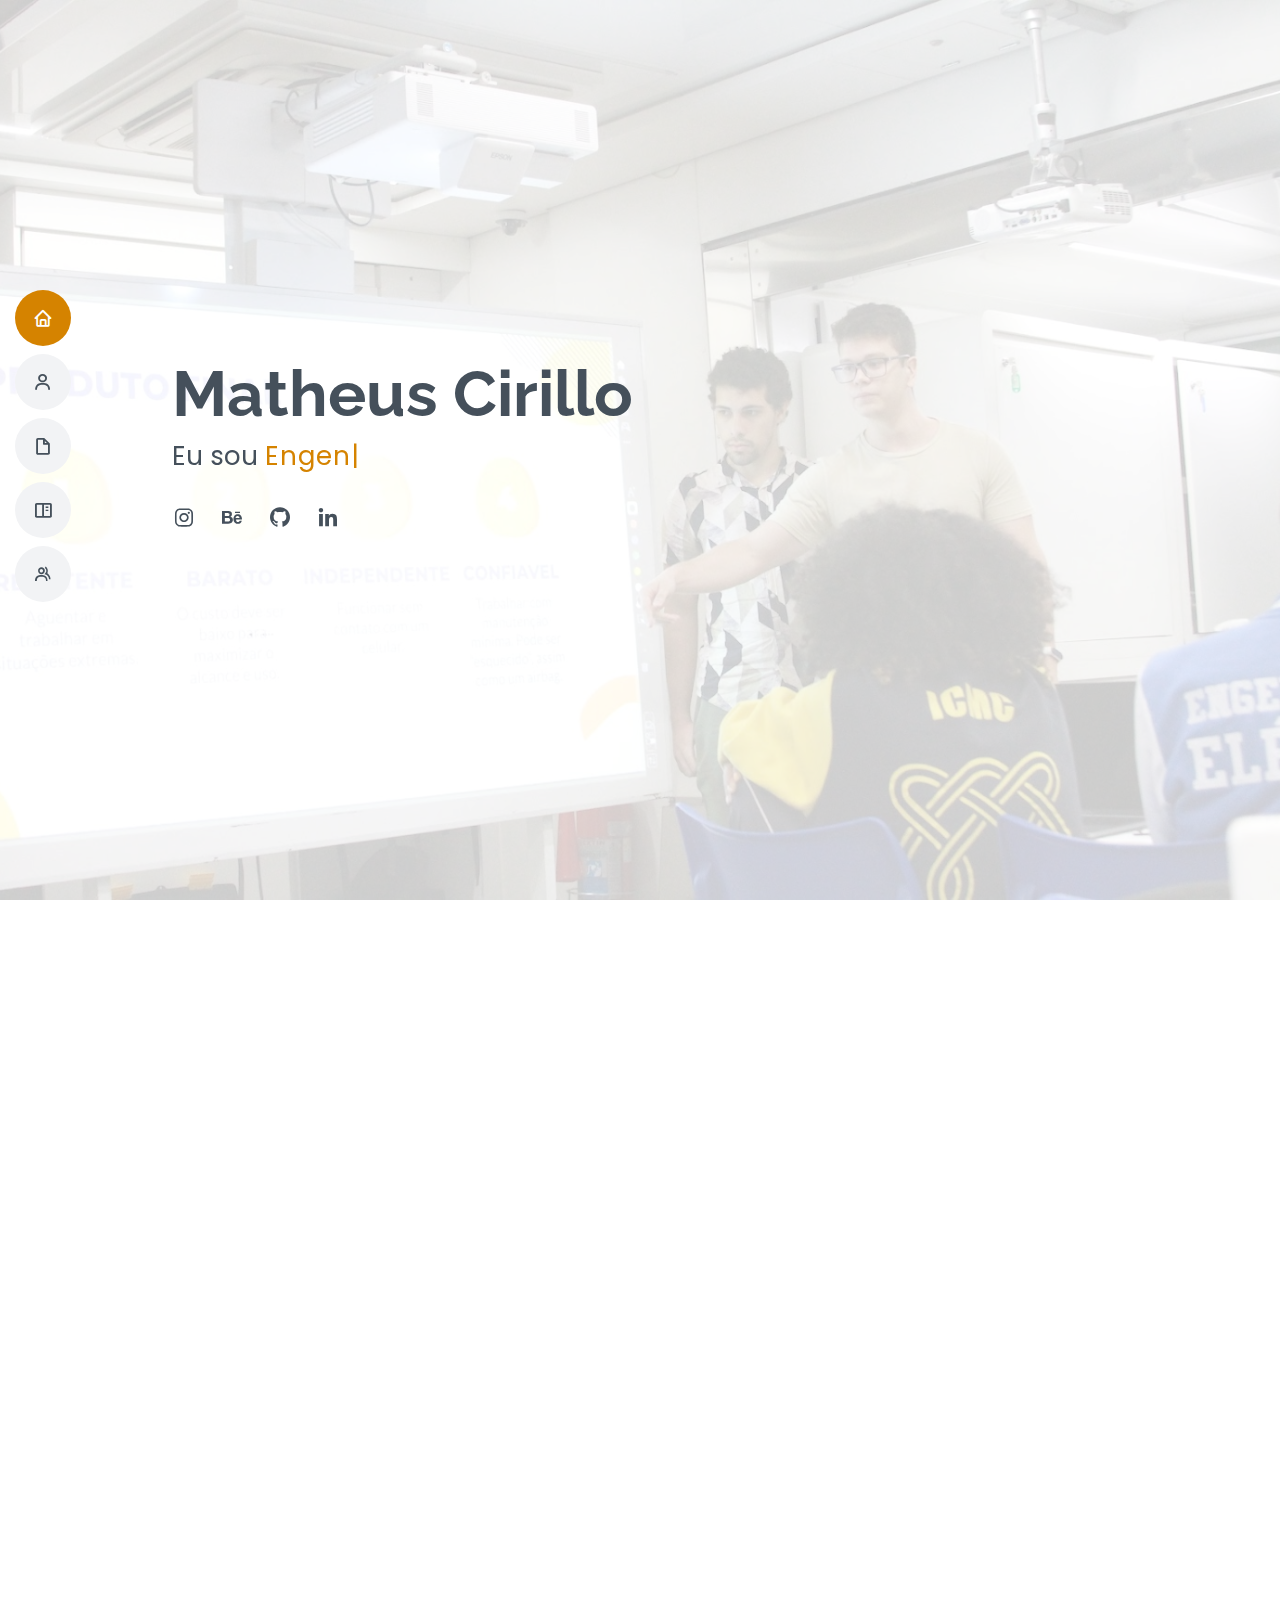
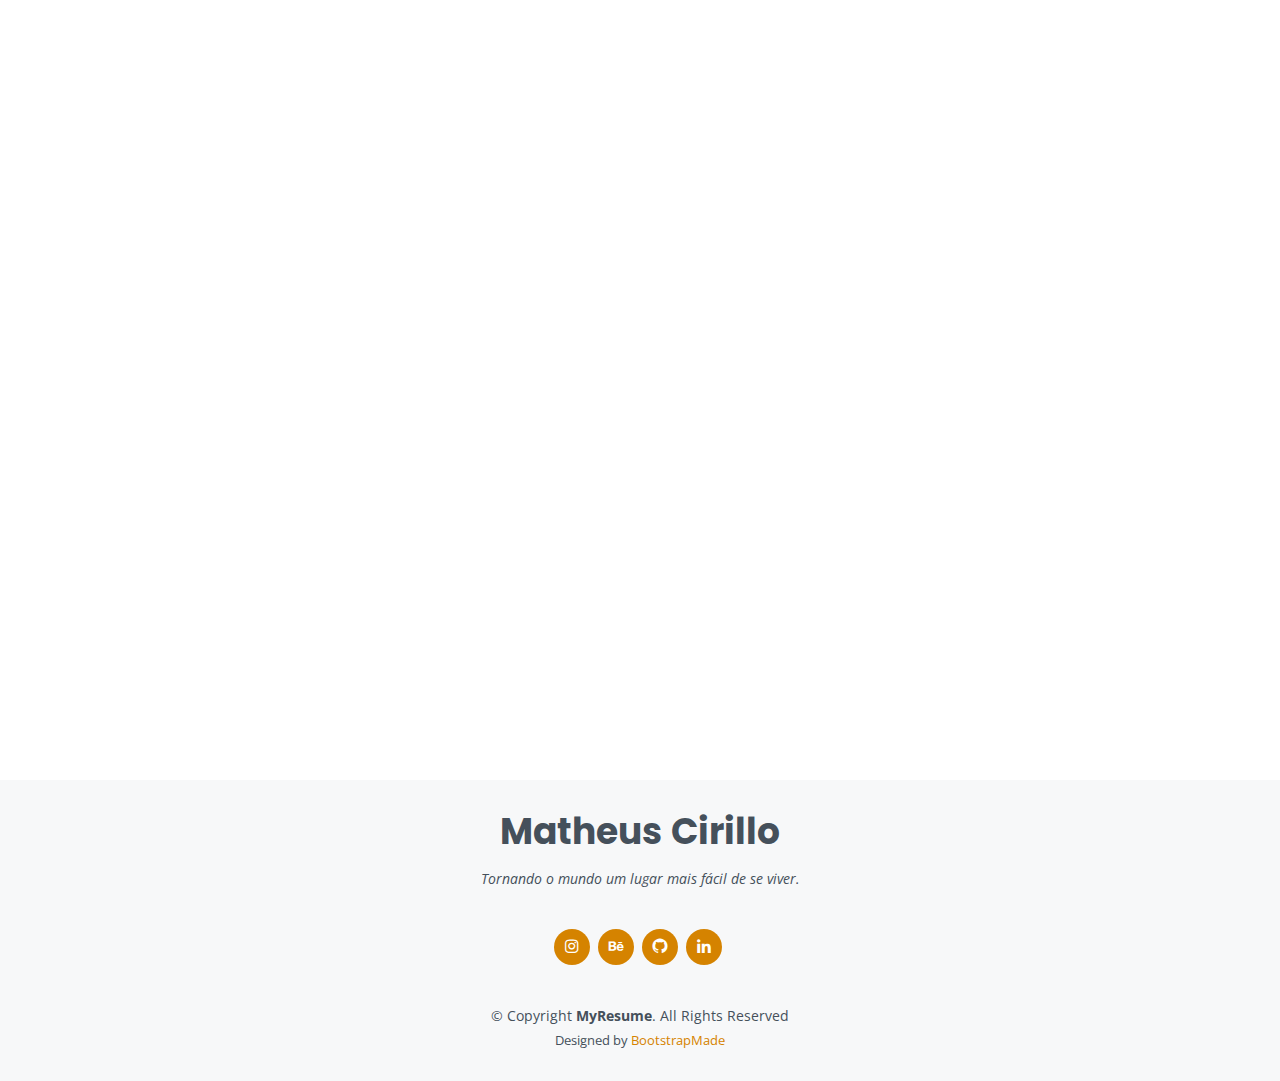
<file: index.html>
<!DOCTYPE html>
<html lang="en">

<head>
  <meta charset="utf-8">
  <meta content="width=device-width, initial-scale=1.0" name="viewport">

  <title>Matheus Cirillo Portfolio</title>
  <meta content="" name="description">
  <meta content="" name="keywords">

  <!-- Favicons -->
  <link href="assets/img/favicon.png" rel="icon">
  <link href="assets/img/apple-touch-icon.png" rel="apple-touch-icon">

  <!-- Google Fonts -->
  <link href="https://fonts.googleapis.com/css?family=Open+Sans:300,300i,400,400i,600,600i,700,700i|Raleway:300,300i,400,400i,500,500i,600,600i,700,700i|Poppins:300,300i,400,400i,500,500i,600,600i,700,700i" rel="stylesheet">

  <!-- Vendor CSS Files -->
  <link href="assets/vendor/aos/aos.css" rel="stylesheet">
  <link href="assets/vendor/bootstrap/css/bootstrap.min.css" rel="stylesheet">
  <link href="assets/vendor/bootstrap-icons/bootstrap-icons.css" rel="stylesheet">
  <link href="assets/vendor/boxicons/css/boxicons.min.css" rel="stylesheet">
  <link href="assets/vendor/glightbox/css/glightbox.min.css" rel="stylesheet">
  <link href="assets/vendor/swiper/swiper-bundle.min.css" rel="stylesheet">

  <!-- Template Main CSS File -->
  <link href="assets/css/style.css" rel="stylesheet">

  <!-- =======================================================
  * Template Name: MyResume
  * Template URL: https://bootstrapmade.com/free-html-bootstrap-template-my-resume/
  * Updated: Mar 17 2024 with Bootstrap v5.3.3
  * Author: BootstrapMade.com
  * License: https://bootstrapmade.com/license/
  ======================================================== -->
</head>

<body>

  <!-- ======= Mobile nav toggle button ======= -->
  <!-- <button type="button" class="mobile-nav-toggle d-xl-none"><i class="bi bi-list mobile-nav-toggle"></i></button> -->
  <i class="bi bi-list mobile-nav-toggle d-lg-none"></i>
  <!-- ======= Header ======= -->
  <header id="header" class="d-flex flex-column justify-content-center">

    <nav id="navbar" class="navbar nav-menu">
      <ul>
        <li><a href="#hero" class="nav-link scrollto active"><i class="bx bx-home"></i> <span>Home</span></a></li>
        <li><a href="#about" class="nav-link scrollto"><i class="bx bx-user"></i> <span>Sobre</span></a></li>
        <li><a href="#resume" class="nav-link scrollto"><i class="bx bx-file-blank"></i> <span>Curriculo</span></a></li>
        <li><a href="#portfolio" class="nav-link scrollto"><i class="bx bx-book-content"></i> <span>Portifolio</span></a></li>
        <li><a href="#testimonials" class="nav-link scrollto"><i class="bx bx-group"></i> <span>Depoimentos</span></a></li>
      </ul>
    </nav><!-- .nav-menu -->

  </header><!-- End Header -->

  <!-- ======= Hero Section ======= -->
  <section id="hero" class="d-flex flex-column justify-content-center">
    <div class="container" data-aos="zoom-in" data-aos-delay="100">
      <h1>Matheus Cirillo</h1>
      <p>Eu sou <span class="typed" data-typed-items="Engenheiro, Desenvolvedor, Designer, "></span></p>
      <div class="social-links">
        <a href="https://www.instagram.com/cirillo_matheus/" class="instagram" target="_blank"><i class="bx bxl-instagram"></i></a>
        <a href="https://www.behance.net/matheuscirillo" class="behance" target="_blank"><i class="bx bxl-behance"></i></a>
        <a href="https://github.com/cirillom" class="github" target="_blank"><i class="bx bxl-github"></i></a>
        <a href="https://www.linkedin.com/in/cirillomatheus/" class="linkedin" target="_blank"><i class="bx bxl-linkedin"></i></a>
      </div>      
    </div>
  </section><!-- End Hero -->

  <main id="main">

    <!-- ======= About Section ======= -->
    <section id="about" class="about">
      <div class="container" data-aos="fade-up">

        <div class="section-title">
          <h2>Sobre</h2>
          <p>Sou Matheus Cirillo, um estudante de Engenharia da Computação na Universidade de São Paulo (USP) em São Carlos e técnico em Desenvolvimento de Jogos pelo Instituto Federal do Triângulo Mineiro (IFTM) em Uberaba. Além da minha paixão pela engenharia, sou um entusiasta de atividades ao ar livre e esportes, incluindo futebol, automobilismo, ciclismo e trilhas. Essas atividades me proporcionam equilíbrio e me permitem explorar novas perspectivas e desafios. No meu tempo livre, gosto de me dedicar à academia e aos vídeo games, atividades que me permitem relaxar e manter o foco.</p>
        </div>

        <div class="row">
          <div class="col-lg-4">
            <img src="assets/img/profile-img.jpg" class="img-fluid" alt="">
          </div>
          <div class="col-lg-8 pt-4 pt-lg-0 content">
            <h3>Engenheiro de Sistemas Embarcados</h3>
            <p class="fst-italic">
              Atuo como engenheiro de sistemas embarcados na Animalltag, onde aplico minhas habilidades em desenvolvimento de software e hardware para criar soluções integradas e eficientes para o setor da agropecuária.
            </p>
            <div class="row">
              <div class="col-lg-6">
                <ul>
                  <li><i class="bi bi-chevron-right"></i> <strong>Birthday:</strong> <span>14 de fevereiro de 2003</span></li>
                  <li><i class="bi bi-chevron-right"></i> <strong>City:</strong> <span>São Paulo - Brazil</span></li>
                </ul>
              </div>
              <div class="col-lg-6">
                <ul>
                  <li><i class="bi bi-chevron-right"></i> <strong>Age:</strong> <span>21</span></li>
                  <li><i class="bi bi-chevron-right"></i> <strong>Degree:</strong> <span>Bacharel</span></li>
                  <li><i class="bi bi-chevron-right"></i> <strong>Email:</strong> <span>matheuscirillo@usp.br</span></li>
                </ul>
              </div>
            </div>
          </div>
        </div>

      </div>
    </section><!-- End About Section -->

    <!-- ======= Facts Section ======= -->
    <section id="facts" class="facts">
      <div class="container" data-aos="fade-up">

        <div class="section-title">
          <h2>Fatos</h2>
          <p>Matheus, mas em números relevantes</p>
        </div>

        <div class="row">

          <div class="col-lg-3 col-md-6">
            <div class="count-box">
              <i class="bi bi-journal-text"></i>
              <span data-purecounter-start="0" data-purecounter-end="3" data-purecounter-duration="1" class="purecounter"></span>
              <p>Certificações</p>
            </div>
          </div>

          <div class="col-lg-3 col-md-6 mt-5 mt-md-0">
            <div class="count-box">
              <i class="bi bi-journal-text"></i>
              <span data-purecounter-start="0" data-purecounter-end="4" data-purecounter-duration="1" class="purecounter"></span>
              <p>Artigos publicados</p>
            </div>
          </div>

          <div class="col-lg-3 col-md-6 mt-5 mt-lg-0">
            <div class="count-box">
              <i class="bi bi-calendar-range"></i>
              <span data-purecounter-start="0" data-purecounter-end="15" data-purecounter-duration="1" class="purecounter"></span>
              <p>Tempo de mercado em meses</p>
            </div>
          </div>

          <div class="col-lg-3 col-md-6 mt-5 mt-lg-0">
            <div class="count-box">
              <i class="bi bi-award"></i>
              <span data-purecounter-start="0" data-purecounter-end="4" data-purecounter-duration="1" class="purecounter"></span>
              <p>Premiações</p>
            </div>
          </div>

        </div>

      </div>
    </section><!-- End Facts Section -->

    <!-- ======= Skills Section ======= -->
    <section id="skills" class="skills section-bg">
      <div class="container" data-aos="fade-up">
    
        <div class="section-title">
          <h2>Habilidades</h2>
          <p>Proficiente em uma ampla gama de tecnologias e ferramentas de desenvolvimento de software, com ênfase em programação, desenvolvimento de sistemas embarcados e controle de versão.</p>
        </div>
    
        <div class="row skills-content">
    
          <div class="col-lg-6">
    
            <div class="progress">
              <span class="skill">C <i class="val">95%</i></span>
              <div class="progress-bar-wrap">
                <div class="progress-bar" role="progressbar" aria-valuenow="95" aria-valuemin="0" aria-valuemax="100"></div>
              </div>
            </div>
    
            <div class="progress">
              <span class="skill">C++ <i class="val">90%</i></span>
              <div class="progress-bar-wrap">
                <div class="progress-bar" role="progressbar" aria-valuenow="90" aria-valuemin="0" aria-valuemax="100"></div>
              </div>
            </div>
    
            <div class="progress">
              <span class="skill">Python <i class="val">85%</i></span>
              <div class="progress-bar-wrap">
                <div class="progress-bar" role="progressbar" aria-valuenow="85" aria-valuemin="0" aria-valuemax="100"></div>
              </div>
            </div>
    
            <div class="progress">
              <span class="skill">Java <i class="val">80%</i></span>
              <div class="progress-bar-wrap">
                <div class="progress-bar" role="progressbar" aria-valuenow="80" aria-valuemin="0" aria-valuemax="100"></div>
              </div>
            </div>
    
            <div class="progress">
              <span class="skill">Shell Script <i class="val">75%</i></span>
              <div class="progress-bar-wrap">
                <div class="progress-bar" role="progressbar" aria-valuenow="75" aria-valuemin="0" aria-valuemax="100"></div>
              </div>
            </div>
    
          </div>
    
          <div class="col-lg-6">
    
            <div class="progress">
              <span class="skill">Git <i class="val">95%</i></span>
              <div class="progress-bar-wrap">
                <div class="progress-bar" role="progressbar" aria-valuenow="90" aria-valuemin="0" aria-valuemax="100"></div>
              </div>
            </div>
    
            <div class="progress">
              <span class="skill">GitHub/GitLab <i class="val">90%</i></span>
              <div class="progress-bar-wrap">
                <div class="progress-bar" role="progressbar" aria-valuenow="85" aria-valuemin="0" aria-valuemax="100"></div>
              </div>
            </div>
    
            <div class="progress">
              <span class="skill">Arduino <i class="val">60%</i></span>
              <div class="progress-bar-wrap">
                <div class="progress-bar" role="progressbar" aria-valuenow="80" aria-valuemin="0" aria-valuemax="100"></div>
              </div>
            </div>
    
            <div class="progress">
              <span class="skill">Unity <i class="val">85%</i></span>
              <div class="progress-bar-wrap">
                <div class="progress-bar" role="progressbar" aria-valuenow="75" aria-valuemin="0" aria-valuemax="100"></div>
              </div>
            </div>
    
            <div class="progress">
              <span class="skill">Altium Designer <i class="val">70%</i></span>
              <div class="progress-bar-wrap">
                <div class="progress-bar" role="progressbar" aria-valuenow="70" aria-valuemin="0" aria-valuemax="100"></div>
              </div>
            </div>
    
          </div>
    
        </div>
    
      </div>
    </section>
    <!-- End Skills Section -->

    <!-- ======= Resume Section ======= -->
    <section id="resume" class="resume">
      <div class="container" data-aos="fade-up">

        <div class="section-title">
          <h2>Curriculo</h2>
        </div>

        <div class="row">
          <div class="col-lg-6">
            <h3 class="resume-title">Educação</h3>
            <div class="resume-item">
              <h4>Engenharia de Computação</h4>
              <h5>abr de 2021 - dez de 2025</h5>
              <p><em>Universidade de São Paulo, São Paulo, Brasil</em></p>
              <p>Estudante de Engenharia de Computação com foco no desenvolvimento de habilidades técnicas em programação, sistemas embarcados e desenvolvimento de software.</p>
            </div>
            <div class="resume-item">
              <h4>Tecnólogo em Computação Gráfica</h4>
              <h5>2018 - 2020</h5>
              <p><em>IFTM - Instituto Federal do Triângulo Mineiro, Minas Gerais, Brasil</em></p>
              <p>Formação técnica em Computação Gráfica com ênfase em modelagem 3D, animação e desenvolvimento de jogos digitais.</p>
            </div>            
          </div>
          <div class="col-lg-6">
            <h3 class="resume-title">Experiência Profissional</h3>
            <div class="resume-item">
              <h4>Estagiário de sistemas integrados</h4>
              <h5>abr de 2023 - o momento</h5>
              <p><em>Animalltag, São Carlos, São Paulo, Brasil</em></p>
              <ul>
                <li>Desenvolvimento de software embarcado utilizando a linguagem de programação C.</li>
              </ul>
            </div>
            <div class="resume-item">
              <h4>Diretor de Recursos Humanos</h4>
              <h5>dez de 2021 - jan de 2023</h5>
              <p><em>SAEComp (USP/ICMC), São Carlos, São Paulo, Brasil</em></p>
              <ul>
                <li>Gestão de recursos humanos da Secretária Acadêmica do Curso de Engenharia de Computação da Universidade de São Paulo.</li>
              </ul>
            </div>
            <div class="resume-item">
              <h4>Desenvolvedor de jogos</h4>
              <h5>nov de 2021 - mar de 2023</h5>
              <p><em>Universidade de São Paulo, São Carlos, São Paulo, Brasil</em></p>
              <ul>
                <li>Desenvolvimento de jogos para apoiar o ensino de conceitos relacionados à obesidade, diabetes mellitus, macronutrientes e regulação metabólica.</li>
              </ul>
            </div>
            <div class="resume-item">
              <h4>Membro da Aquisição de Dados</h4>
              <h5>jun de 2021 - mar de 2022</h5>
              <p><em>EESC-USP Formula SAE, São Carlos, São Paulo, Brasil</em></p>
              <ul>
                <li>Participação na equipe de Aquisição de Dados da EESC-USP Formula SAE.</li>
              </ul>
            </div>
            <div class="resume-item">
              <h4>Pesquisador técnico</h4>
              <h5>ago de 2018 - set de 2020</h5>
              <p><em>Instituto Federal do Triângulo Mineiro, Uberaba, Minas Gerais, Brasil</em></p>
              <ul>
                <li>Pesquisa sobre a viabilidade do uso do Unity DOTS para aprendizado de desenvolvimento de jogos no Ensino Médio.</li>
                <li>Análise de ganho de performance comparando paradigmas de programação Orientado a Objetos e Orientado a Dados.</li>
              </ul>
            </div>
          </div>
        </div>

      </div>
    </section><!-- End Resume Section -->

    <!-- ======= Portfolio Section ======= -->
    <section id="portfolio" class="portfolio section-bg">
      <div class="container" data-aos="fade-up">

        <div class="section-title">
          <h2>Portfolio</h2>
        </div>

        <div class="row">
          <div class="col-lg-12 d-flex justify-content-center" data-aos="fade-up" data-aos-delay="100">
            <ul id="portfolio-flters">
              <li data-filter="*" class="filter-active">All</li>
              <li data-filter=".filter-game">Games</li>
              <li data-filter=".filter-mobile">Mobile</li>
            </ul>
          </div>
        </div>

        <div class="row portfolio-container" data-aos="fade-up" data-aos-delay="200">

          <div class="col-lg-4 col-md-6 portfolio-item filter-game">
            <div class="portfolio-wrap">
              <img src="assets/img/portfolio/colegio_hawking/Menu.png" class="img-fluid" alt="">
              <div class="portfolio-info">
                <h4>Colégio Hawking</h4>
                <p>Awarded Top Down Game</p>
                <div class="portfolio-links">
                  <a href="assets/img/portfolio/colegio_hawking/Menu.png" data-gallery="portfolioGallery" class="portfolio-lightbox" title="Menu principal"><i class="bx bx-plus"></i></a>
                  <a href="portfolio-details.html" class="portfolio-details-lightbox" data-glightbox="type: external" title="Portfolio Details"><i class="bx bx-link"></i></a>
                </div>
              </div>
            </div>
          </div>

          <div class="col-lg-4 col-md-6 portfolio-item filter-game">
            <div class="portfolio-wrap">
              <img src="assets/img/portfolio/para_sempre_senna/Menu Inicial.png" class="img-fluid" alt="">
              <div class="portfolio-info">
                <h4>Para sempre Senna</h4>
                <p>Racing Simulator</p>
                <div class="portfolio-links">
                  <a href="assets/img/portfolio/para_sempre_senna/Menu Inicial.png" data-gallery="portfolioGallery" class="portfolio-lightbox" title="Menu principal"><i class="bx bx-plus"></i></a>
                </div>
              </div>
            </div>
          </div>

          <div class="col-lg-4 col-md-6 portfolio-item filter-mobile">
            <div class="portfolio-wrap">
              <img src="assets/img/portfolio/gabarito_digital/Screenshot 2024-04-14 151151.png" class="img-fluid" alt="">
              <div class="portfolio-info">
                <h4>Gabarito digital</h4>
                <p>Correção automática de provas</p>
                <div class="portfolio-links">
                  <a href="assets/img/portfolio/gabarito_digital/Screenshot 2024-04-14 151151.png" data-gallery="portfolioGallery" class="portfolio-lightbox" title="Resultado Final"><i class="bx bx-plus"></i></a>
                </div>
              </div>
            </div>
          </div>

        </div>

      </div>
    </section><!-- End Portfolio Section -->

    <!-- ======= Testimonials Section ======= -->
    <section id="testimonials" class="testimonials section-bg">
      <div class="container" data-aos="fade-up">

        <div class="section-title">
          <h2>Depoimentos</h2>
        </div>

        <div class="testimonials-slider swiper" data-aos="fade-up" data-aos-delay="100">
          <div class="swiper-wrapper">

            <div class="swiper-slide">
              <div class="testimonial-item">
                <img src="assets/img/testimonials/testimonials-1.jpg" class="testimonial-img" alt="">
                <h3>Gustavo Moura</h3>
                <h4>Software Developer</h4>
                <p>
                  <i class="bx bxs-quote-alt-left quote-icon-left"></i>
                  Trabalhar com o Matheus tem sido uma experiência incrível. Ele é um profissional extremamente dedicado, sempre disposto a ajudar a equipe e compartilhar seus conhecimentos. Sua habilidade de solucionar problemas de forma criativa e eficiente contribui significativamente para o sucesso dos nossos projetos.
                  <i class="bx bxs-quote-alt-right quote-icon-right"></i>
                </p>
              </div>
            </div><!-- End testimonial item -->

            <div class="swiper-slide">
              <div class="testimonial-item">
                <img src="assets/img/testimonials/testimonials-2.jpg" class="testimonial-img" alt="">
                <h3>Artur Weber</h3>
                <h4>Engenheiro de Sistemas Embarcados</h4>
                <p>
                  <i class="bx bxs-quote-alt-left quote-icon-left"></i>
                  Matheus é um colega de trabalho exemplar. Sua paixão pelo que faz é contagiante, e sua ética de trabalho é admirável. Ele sempre busca excelência em tudo o que faz e tem um ótimo senso de humor, o que torna o ambiente de trabalho muito mais agradável.
                  <i class="bx bxs-quote-alt-right quote-icon-right"></i>
                </p>
              </div>
            </div><!-- End testimonial item -->

            <div class="swiper-slide">
              <div class="testimonial-item">
                <img src="assets/img/testimonials/testimonials-3.jpg" class="testimonial-img" alt="">
                <h3>Lucas Gulka</h3>
                <h4>Cloud Engineer</h4>
                <p>
                  <i class="bx bxs-quote-alt-left quote-icon-left"></i>
                  Ter o Matheus na equipe é um privilégio. Ele é um líder nato, sempre motivando e inspirando a todos ao seu redor. Sua capacidade de comunicação e organização garante que todos os projetos sejam concluídos com sucesso e dentro do prazo.
                  <i class="bx bxs-quote-alt-right quote-icon-right"></i>
                </p>
              </div>
            </div><!-- End testimonial item -->

            <div class="swiper-slide">
              <div class="testimonial-item">
                <img src="assets/img/testimonials/testimonials-4.jpg" class="testimonial-img" alt="">
                <h3>Gabriel Libardi</h3>
                <h4>Mathematician</h4>
                <p>
                  <i class="bx bxs-quote-alt-left quote-icon-left"></i>
                  Matheus é um profissional incrivelmente talentoso e dedicado. Ele tem um domínio excepcional das tecnologias com as quais trabalha e está sempre buscando se atualizar e inovar. Sua abordagem colaborativa e seu comprometimento com a qualidade são características que o destacam como um excelente membro da equipe.
                  <i class="bx bxs-quote-alt-right quote-icon-right"></i>
                </p>
              </div>
            </div><!-- End testimonial item -->

            <div class="swiper-slide">
              <div class="testimonial-item">
                <img src="assets/img/testimonials/testimonials-5.jpg" class="testimonial-img" alt="">
                <h3>Mateus Messias</h3>
                <h4>Software Developer</h4>
                <p>
                  <i class="bx bxs-quote-alt-left quote-icon-left"></i>
                  Trabalhar ao lado do Matheus é uma experiência enriquecedora. Ele possui uma visão estratégica muito apurada, o que o torna um excelente planejador e tomador de decisões. Além disso, sua empatia e respeito pelos colegas criam um ambiente de trabalho harmonioso e produtivo.
                  <i class="bx bxs-quote-alt-right quote-icon-right"></i>
                </p>
              </div>
            </div><!-- End testimonial item -->

          </div>
          <div class="swiper-pagination"></div>
        </div>

      </div>
    </section><!-- End Testimonials Section -->

  </main><!-- End #main -->

  <!-- ======= Footer ======= -->
  <footer id="footer">
    <div class="container">
      <h3>Matheus Cirillo</h3>
      <p>Tornando o mundo um lugar mais fácil de se viver.</p>
      <div class="social-links">
        <a href="https://www.instagram.com/cirillo_matheus/" class="instagram"><i class="bx bxl-instagram"></i></a>
        <a href="https://www.behance.net/matheuscirillo" class="behance"><i class="bx bxl-behance"></i></a>
        <a href="https://github.com/cirillom" class="github"><i class="bx bxl-github"></i></a>
        <a href="https://www.linkedin.com/in/cirillomatheus/" class="linkedin"><i class="bx bxl-linkedin"></i></a>
      </div>
      <div class="copyright">
        &copy; Copyright <strong><span>MyResume</span></strong>. All Rights Reserved
      </div>
      <div class="credits">
        <!-- All the links in the footer should remain intact. -->
        <!-- You can delete the links only if you purchased the pro version. -->
        <!-- Licensing information: [license-url] -->
        <!-- Purchase the pro version with working PHP/AJAX contact form: https://bootstrapmade.com/free-html-bootstrap-template-my-resume/ -->
        Designed by <a href="https://bootstrapmade.com/">BootstrapMade</a>
      </div>
    </div>
  </footer><!-- End Footer -->

  <div id="preloader"></div>
  <a href="#" class="back-to-top d-flex align-items-center justify-content-center"><i class="bi bi-arrow-up-short"></i></a>

  <!-- Vendor JS Files -->
  <script src="assets/vendor/purecounter/purecounter_vanilla.js"></script>
  <script src="assets/vendor/aos/aos.js"></script>
  <script src="assets/vendor/bootstrap/js/bootstrap.bundle.min.js"></script>
  <script src="assets/vendor/glightbox/js/glightbox.min.js"></script>
  <script src="assets/vendor/isotope-layout/isotope.pkgd.min.js"></script>
  <script src="assets/vendor/swiper/swiper-bundle.min.js"></script>
  <script src="assets/vendor/typed.js/typed.umd.js"></script>
  <script src="assets/vendor/waypoints/noframework.waypoints.js"></script>
  <script src="assets/vendor/php-email-form/validate.js"></script>

  <!-- Template Main JS File -->
  <script src="assets/js/main.js"></script>

</body>

</html>
</file>
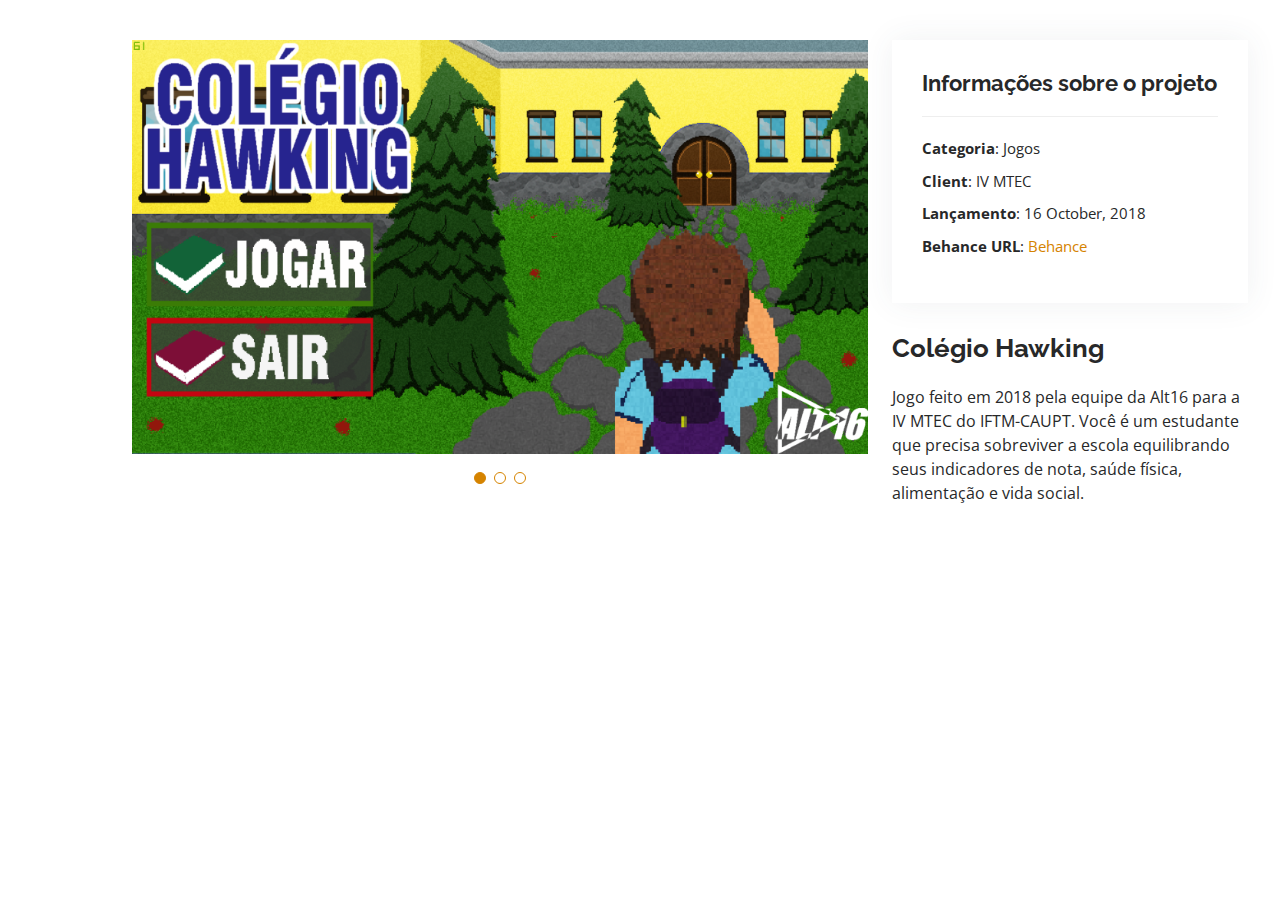
<file: portfolio-details.html>
<!DOCTYPE html>
<html lang="en">

<head>
  <meta charset="utf-8">
  <meta content="width=device-width, initial-scale=1.0" name="viewport">

  <title>Portfolio Details - Personal Bootstrap Template</title>
  <meta content="" name="description">
  <meta content="" name="keywords">

  <!-- Favicons -->
  <link href="assets/img/favicon.png" rel="icon">
  <link href="assets/img/apple-touch-icon.png" rel="apple-touch-icon">

  <!-- Google Fonts -->
  <link href="https://fonts.googleapis.com/css?family=Open+Sans:300,300i,400,400i,600,600i,700,700i|Raleway:300,300i,400,400i,500,500i,600,600i,700,700i|Poppins:300,300i,400,400i,500,500i,600,600i,700,700i" rel="stylesheet">

  <!-- Vendor CSS Files -->
  <link href="assets/vendor/aos/aos.css" rel="stylesheet">
  <link href="assets/vendor/bootstrap/css/bootstrap.min.css" rel="stylesheet">
  <link href="assets/vendor/bootstrap-icons/bootstrap-icons.css" rel="stylesheet">
  <link href="assets/vendor/boxicons/css/boxicons.min.css" rel="stylesheet">
  <link href="assets/vendor/glightbox/css/glightbox.min.css" rel="stylesheet">
  <link href="assets/vendor/swiper/swiper-bundle.min.css" rel="stylesheet">

  <!-- Template Main CSS File -->
  <link href="assets/css/style.css" rel="stylesheet">

  <!-- =======================================================
  * Template Name: MyResume
  * Template URL: https://bootstrapmade.com/free-html-bootstrap-template-my-resume/
  * Updated: Mar 17 2024 with Bootstrap v5.3.3
  * Author: BootstrapMade.com
  * License: https://bootstrapmade.com/license/
  ======================================================== -->
</head>

<body>

  <main id="main">

    <!-- ======= Portfolio Details Section ======= -->
    <section id="portfolio-details" class="portfolio-details">
      <div class="container">

        <div class="row gy-4">

          <div class="col-lg-8">
            <div class="portfolio-details-slider swiper">
              <div class="swiper-wrapper align-items-center">

                <div class="swiper-slide">
                  <img src="assets/img/portfolio/colegio_hawking/Menu.png" alt="">
                </div>

                <div class="swiper-slide">
                  <img src="assets/img/portfolio/colegio_hawking/Anfiteatro.png" alt="">
                </div>

                <div class="swiper-slide">
                  <img src="assets/img/portfolio/colegio_hawking/Missão.png" alt="">
                </div>

              </div>
              <div class="swiper-pagination"></div>
            </div>
          </div>

          <div class="col-lg-4">
            <div class="portfolio-info">
              <h3>Informações sobre o projeto</h3>
              <ul>
                <li><strong>Categoria</strong>: Jogos</li>
                <li><strong>Client</strong>: IV MTEC</li>
                <li><strong>Lançamento</strong>: 16 October, 2018 </li>
                <li><strong>Behance URL</strong>: <a href="https://www.behance.net/gallery/96598395/Colgio-Hawking">Behance</a></li>
              </ul>
            </div>
            <div class="portfolio-description">
              <h2>Colégio Hawking</h2>
              <p>
                Jogo feito em 2018 pela equipe da Alt16 para a IV MTEC do IFTM-CAUPT. Você é um estudante que precisa sobreviver a escola equilibrando seus indicadores de nota, saúde física, alimentação e vida social.
              </p>
            </div>
          </div>

        </div>

      </div>
    </section><!-- End Portfolio Details Section -->

  </main><!-- End #main -->

  <div id="preloader"></div>
  <a href="#" class="back-to-top d-flex align-items-center justify-content-center"><i class="bi bi-arrow-up-short"></i></a>

  <!-- Vendor JS Files -->
  <script src="assets/vendor/purecounter/purecounter_vanilla.js"></script>
  <script src="assets/vendor/aos/aos.js"></script>
  <script src="assets/vendor/bootstrap/js/bootstrap.bundle.min.js"></script>
  <script src="assets/vendor/glightbox/js/glightbox.min.js"></script>
  <script src="assets/vendor/isotope-layout/isotope.pkgd.min.js"></script>
  <script src="assets/vendor/swiper/swiper-bundle.min.js"></script>
  <script src="assets/vendor/typed.js/typed.umd.js"></script>
  <script src="assets/vendor/waypoints/noframework.waypoints.js"></script>
  <script src="assets/vendor/php-email-form/validate.js"></script>

  <!-- Template Main JS File -->
  <script src="assets/js/main.js"></script>

</body>

</html>
</file>
<file: assets/css/style.css>
/**
* Template Name: MyResume
* Template URL: https://bootstrapmade.com/free-html-bootstrap-template-my-resume/
* Updated: Mar 17 2024 with Bootstrap v5.3.3
* Author: BootstrapMade.com
* License: https://bootstrapmade.com/license/
*/

/*--------------------------------------------------------------
# General
--------------------------------------------------------------*/
body {
  font-family: "Open Sans", sans-serif;
  color: #272829;
}

a {
  color: #d58300;
  text-decoration: none;
}

a:hover {
  color: #067ded;
  text-decoration: none;
}

h1,
h2,
h3,
h4,
h5,
h6 {
  font-family: "Raleway", sans-serif;
}

/*--------------------------------------------------------------
# Back to top button
--------------------------------------------------------------*/
.back-to-top {
  position: fixed;
  visibility: hidden;
  opacity: 0;
  right: 15px;
  bottom: 15px;
  z-index: 996;
  background: #d58300;
  width: 40px;
  height: 40px;
  border-radius: 50px;
  transition: all 0.4s;
}

.back-to-top i {
  font-size: 28px;
  color: #fff;
  line-height: 0;
}

.back-to-top:hover {
  background: #0678e3;
  color: #fff;
}

.back-to-top.active {
  visibility: visible;
  opacity: 1;
}

/*--------------------------------------------------------------
# Preloader
--------------------------------------------------------------*/
#preloader {
  position: fixed;
  top: 0;
  left: 0;
  right: 0;
  bottom: 0;
  z-index: 9999;
  overflow: hidden;
  background: #fff;
}

#preloader:before {
  content: "";
  position: fixed;
  top: calc(50% - 30px);
  left: calc(50% - 30px);
  border: 6px solid #d58300;
  border-top-color: #fff;
  border-bottom-color: #fff;
  border-radius: 50%;
  width: 60px;
  height: 60px;
  animation: animate-preloader 1s linear infinite;
}

@keyframes animate-preloader {
  0% {
    transform: rotate(0deg);
  }

  100% {
    transform: rotate(360deg);
  }
}

/*--------------------------------------------------------------
# Disable aos animation delay on mobile devices
--------------------------------------------------------------*/
@media screen and (max-width: 768px) {
  [data-aos-delay] {
    transition-delay: 0 !important;
  }
}

/*--------------------------------------------------------------
# Header
--------------------------------------------------------------*/
#header {
  position: fixed;
  top: 0;
  left: 0;
  bottom: 0;
  z-index: 9997;
  transition: all 0.5s;
  padding: 15px;
  overflow-y: auto;
}

@media (max-width: 991px) {
  #header {
    width: 300px;
    background: #fff;
    border-right: 1px solid #e6e9ec;
    left: -300px;
  }
}

@media (min-width: 991px) {
  #main {
    margin-left: 100px;
  }
}

/*--------------------------------------------------------------
# Navigation Menu
--------------------------------------------------------------*/
/**
* Desktop Navigation 
*/
.nav-menu {
  padding: 0;
  display: block;
}

.nav-menu * {
  margin: 0;
  padding: 0;
  list-style: none;
}

.nav-menu>ul>li {
  position: relative;
  white-space: nowrap;
}

.nav-menu a,
.nav-menu a:focus {
  display: flex;
  align-items: center;
  color: #45505b;
  padding: 10px 18px;
  margin-bottom: 8px;
  transition: 0.3s;
  font-size: 15px;
  border-radius: 50px;
  background: #f2f3f5;
  height: 56px;
  width: 100%;
  overflow: hidden;
  transition: 0.3s;
}

.nav-menu a i,
.nav-menu a:focus i {
  font-size: 20px;
}

.nav-menu a span,
.nav-menu a:focus span {
  padding: 0 5px 0 7px;
  color: #45505b;
}

@media (min-width: 992px) {

  .nav-menu a,
  .nav-menu a:focus {
    width: 56px;
  }

  .nav-menu a span,
  .nav-menu a:focus span {
    display: none;
    color: #fff;
  }
}

.nav-menu a:hover,
.nav-menu .active,
.nav-menu .active:focus,
.nav-menu li:hover>a {
  color: #fff;
  background: #d58300;
}

.nav-menu a:hover span,
.nav-menu .active span,
.nav-menu .active:focus span,
.nav-menu li:hover>a span {
  color: #fff;
}

.nav-menu a:hover,
.nav-menu li:hover>a {
  width: 100%;
  color: #fff;
}

.nav-menu a:hover span,
.nav-menu li:hover>a span {
  display: block;
}

/**
* Mobile Navigation 
*/
.mobile-nav-toggle {
  position: fixed;
  right: 10px;
  top: 10px;
  z-index: 9998;
  border: 0;
  background: none;
  font-size: 28px;
  transition: all 0.4s;
  outline: none !important;
  line-height: 0;
  cursor: pointer;
  border-radius: 50px;
  padding: 5px;
}

.mobile-nav-toggle i {
  color: #45505b;
}

.mobile-nav-active {
  overflow: hidden;
}

.mobile-nav-active #header {
  left: 0;
}

.mobile-nav-active .mobile-nav-toggle {
  color: #fff;
  background-color: #d58300;
}

/*--------------------------------------------------------------
# Hero Section
--------------------------------------------------------------*/
#hero {
  width: 100%;
  height: 100vh;
  background: url("../img/hero-bg.jpg") top right no-repeat;
  background-size: cover;
  position: relative;
}

@media (min-width: 992px) {
  #hero {
    padding-left: 160px;
  }
}

#hero:before {
  content: "";
  background: rgba(255, 255, 255, 0.8);
  position: absolute;
  bottom: 0;
  top: 0;
  left: 0;
  right: 0;
}

#hero h1 {
  margin: 0;
  font-size: 64px;
  font-weight: 700;
  line-height: 56px;
  color: #45505b;
}

#hero p {
  color: #45505b;
  margin: 15px 0 0 0;
  font-size: 26px;
  font-family: "Poppins", sans-serif;
}

#hero p span {
  color: #d58300;
  letter-spacing: 1px;
}

#hero .social-links {
  margin-top: 30px;
}

#hero .social-links a {
  font-size: 24px;
  display: inline-block;
  color: #45505b;
  line-height: 1;
  margin-right: 20px;
  transition: 0.3s;
}

#hero .social-links a:hover {
  color: #d58300;
}

@media (max-width: 992px) {
  #hero {
    text-align: center;
  }

  #hero h1 {
    font-size: 32px;
    line-height: 36px;
  }

  #hero p {
    margin-top: 10px;
    font-size: 20px;
    line-height: 24px;
  }
}

/*--------------------------------------------------------------
# Sections General
--------------------------------------------------------------*/
section {
  padding: 60px 0;
  overflow: hidden;
}

.section-title {
  text-align: center;
  padding-bottom: 30px;
}

.section-title h2 {
  font-size: 32px;
  font-weight: bold;
  text-transform: uppercase;
  margin-bottom: 20px;
  padding-bottom: 20px;
  position: relative;
  color: #45505b;
}

.section-title h2::before {
  content: "";
  position: absolute;
  display: block;
  width: 120px;
  height: 1px;
  background: #ddd;
  bottom: 1px;
  left: calc(50% - 60px);
}

.section-title h2::after {
  content: "";
  position: absolute;
  display: block;
  width: 40px;
  height: 3px;
  background: #d58300;
  bottom: 0;
  left: calc(50% - 20px);
}

.section-title p {
  margin-bottom: 0;
}

/*--------------------------------------------------------------
# About
--------------------------------------------------------------*/
.about .content h3 {
  font-weight: 700;
  font-size: 26px;
  color: #728394;
}

.about .content ul {
  list-style: none;
  padding: 0;
}

.about .content ul li {
  margin-bottom: 20px;
  display: flex;
  align-items: center;
}

.about .content ul strong {
  margin-right: 10px;
}

.about .content ul i {
  font-size: 16px;
  margin-right: 5px;
  color: #d58300;
  line-height: 0;
}

.about .content p:last-child {
  margin-bottom: 0;
}

/*--------------------------------------------------------------
# Facts
--------------------------------------------------------------*/
.facts .count-box {
  padding: 30px 30px 25px 30px;
  margin-top: 30px;
  width: 100%;
  position: relative;
  text-align: center;
  background: #fff;
}

.facts .count-box i {
  position: absolute;
  top: -25px;
  left: 50%;
  transform: translateX(-50%);
  font-size: 24px;
  background: #d58300;
  color: #fff;
  border-radius: 50px;
  display: inline-flex;
  align-items: center;
  justify-content: center;
  width: 48px;
  height: 48px;
}

.facts .count-box span {
  font-size: 36px;
  display: block;
  font-weight: 600;
  color: #011426;
}

.facts .count-box p {
  padding: 0;
  margin: 0;
  font-family: "Raleway", sans-serif;
  font-size: 14px;
}

/*--------------------------------------------------------------
# Akills
--------------------------------------------------------------*/
.skills .progress {
  height: 60px;
  display: block;
  background: none;
  border-radius: 0;
}

.skills .progress .skill {
  padding: 10px 0;
  margin: 0;
  text-transform: uppercase;
  display: block;
  font-weight: 600;
  font-family: "Poppins", sans-serif;
  color: #45505b;
}

.skills .progress .skill .val {
  float: right;
  font-style: normal;
}

.skills .progress-bar-wrap {
  background: #f2f3f5;
}

.skills .progress-bar {
  width: 1px;
  height: 10px;
  transition: 0.9s;
  background-color: #d58300;
}

/*--------------------------------------------------------------
# Resume
--------------------------------------------------------------*/
.resume .resume-title {
  font-size: 26px;
  font-weight: 700;
  margin-top: 20px;
  margin-bottom: 20px;
  color: #45505b;
}

.resume .resume-item {
  padding: 0 0 20px 20px;
  margin-top: -2px;
  border-left: 2px solid #d58300;
  position: relative;
}

.resume .resume-item h4 {
  line-height: 18px;
  font-size: 18px;
  font-weight: 600;
  text-transform: uppercase;
  font-family: "Poppins", sans-serif;
  color: #d58300;
  margin-bottom: 10px;
}

.resume .resume-item h5 {
  font-size: 16px;
  background: #f7f8f9;
  padding: 5px 15px;
  display: inline-block;
  font-weight: 600;
  margin-bottom: 10px;
}

.resume .resume-item ul {
  padding-left: 20px;
}

.resume .resume-item ul li {
  padding-bottom: 10px;
}

.resume .resume-item:last-child {
  padding-bottom: 0;
}

.resume .resume-item::before {
  content: "";
  position: absolute;
  width: 16px;
  height: 16px;
  border-radius: 50px;
  left: -9px;
  top: 0;
  background: #fff;
  border: 2px solid #d58300;
}

/*--------------------------------------------------------------
# Portfolio
--------------------------------------------------------------*/
.portfolio .portfolio-item {
  margin-bottom: 30px;
}

.portfolio #portfolio-flters {
  padding: 0;
  margin: 0 auto 25px auto;
  list-style: none;
  text-align: center;
  background: #fff;
  border-radius: 50px;
  padding: 2px 15px;
}

.portfolio #portfolio-flters li {
  cursor: pointer;
  display: inline-block;
  padding: 10px 15px;
  font-size: 14px;
  font-weight: 600;
  line-height: 1;
  text-transform: uppercase;
  color: #272829;
  margin-bottom: 5px;
  transition: all 0.3s ease-in-out;
}

.portfolio #portfolio-flters li:hover,
.portfolio #portfolio-flters li.filter-active {
  color: #d58300;
}

.portfolio #portfolio-flters li:last-child {
  margin-right: 0;
}

.portfolio .portfolio-wrap {
  transition: 0.3s;
  position: relative;
  overflow: hidden;
  z-index: 1;
  background: rgba(69, 80, 91, 0.8);
}

.portfolio .portfolio-wrap::before {
  content: "";
  background: rgba(255, 255, 255, 0.7);
  position: absolute;
  left: 30px;
  right: 30px;
  top: 30px;
  bottom: 30px;
  transition: all ease-in-out 0.3s;
  z-index: 2;
  opacity: 0;
}

.portfolio .portfolio-wrap .portfolio-info {
  opacity: 0;
  position: absolute;
  top: 0;
  left: 0;
  right: 0;
  bottom: 0;
  text-align: center;
  z-index: 3;
  transition: all ease-in-out 0.3s;
  display: flex;
  flex-direction: column;
  justify-content: center;
  align-items: center;
}

.portfolio .portfolio-wrap .portfolio-info::before {
  display: block;
  content: "";
  width: 48px;
  height: 48px;
  position: absolute;
  top: 35px;
  left: 35px;
  border-top: 3px solid #d7dce1;
  border-left: 3px solid #d7dce1;
  transition: all 0.5s ease 0s;
  z-index: 9994;
}

.portfolio .portfolio-wrap .portfolio-info::after {
  display: block;
  content: "";
  width: 48px;
  height: 48px;
  position: absolute;
  bottom: 35px;
  right: 35px;
  border-bottom: 3px solid #d7dce1;
  border-right: 3px solid #d7dce1;
  transition: all 0.5s ease 0s;
  z-index: 9994;
}

.portfolio .portfolio-wrap .portfolio-info h4 {
  font-size: 20px;
  color: #45505b;
  font-weight: 600;
}

.portfolio .portfolio-wrap .portfolio-info p {
  color: #45505b;
  font-size: 14px;
  text-transform: uppercase;
  padding: 0;
  margin: 0;
}

.portfolio .portfolio-wrap .portfolio-links {
  text-align: center;
  z-index: 4;
}

.portfolio .portfolio-wrap .portfolio-links a {
  color: #45505b;
  margin: 0 2px;
  font-size: 28px;
  display: inline-block;
  transition: 0.3s;
}

.portfolio .portfolio-wrap .portfolio-links a:hover {
  color: #148af9;
}

.portfolio .portfolio-wrap:hover::before {
  top: 0;
  left: 0;
  right: 0;
  bottom: 0;
  opacity: 1;
}

.portfolio .portfolio-wrap:hover .portfolio-info {
  opacity: 1;
}

.portfolio .portfolio-wrap:hover .portfolio-info::before {
  top: 15px;
  left: 15px;
}

.portfolio .portfolio-wrap:hover .portfolio-info::after {
  bottom: 15px;
  right: 15px;
}

/*--------------------------------------------------------------
# Portfolio Details
--------------------------------------------------------------*/
.portfolio-details {
  padding-top: 40px;
}

.portfolio-details .portfolio-details-slider img {
  width: 100%;
}

.portfolio-details .portfolio-details-slider .swiper-pagination {
  margin-top: 20px;
  position: relative;
}

.portfolio-details .portfolio-details-slider .swiper-pagination .swiper-pagination-bullet {
  width: 12px;
  height: 12px;
  background-color: #fff;
  opacity: 1;
  border: 1px solid #d58300;
}

.portfolio-details .portfolio-details-slider .swiper-pagination .swiper-pagination-bullet-active {
  background-color: #d58300;
}

.portfolio-details .portfolio-info {
  padding: 30px;
  box-shadow: 0px 0 30px rgba(69, 80, 91, 0.08);
}

.portfolio-details .portfolio-info h3 {
  font-size: 22px;
  font-weight: 700;
  margin-bottom: 20px;
  padding-bottom: 20px;
  border-bottom: 1px solid #eee;
}

.portfolio-details .portfolio-info ul {
  list-style: none;
  padding: 0;
  font-size: 15px;
}

.portfolio-details .portfolio-info ul li+li {
  margin-top: 10px;
}

.portfolio-details .portfolio-description {
  padding-top: 30px;
}

.portfolio-details .portfolio-description h2 {
  font-size: 26px;
  font-weight: 700;
  margin-bottom: 20px;
}

.portfolio-details .portfolio-description p {
  padding: 0;
}

/*--------------------------------------------------------------
# Testimonials
--------------------------------------------------------------*/
.testimonials .section-header {
  margin-bottom: 40px;
}

.testimonials .testimonials-carousel,
.testimonials .testimonials-slider {
  overflow: hidden;
}

.testimonials .testimonial-item {
  text-align: center;
}

.testimonials .testimonial-item .testimonial-img {
  width: 120px;
  border-radius: 50%;
  border: 4px solid #fff;
  margin: 0 auto;
}

.testimonials .testimonial-item h3 {
  font-size: 20px;
  font-weight: bold;
  margin: 10px 0 5px 0;
  color: #111;
}

.testimonials .testimonial-item h4 {
  font-size: 14px;
  color: #999;
  margin: 0 0 15px 0;
}

.testimonials .testimonial-item .quote-icon-left,
.testimonials .testimonial-item .quote-icon-right {
  color: #d3a458;
  font-size: 26px;
}

.testimonials .testimonial-item .quote-icon-left {
  display: inline-block;
  left: -5px;
  position: relative;
}

.testimonials .testimonial-item .quote-icon-right {
  display: inline-block;
  right: -5px;
  position: relative;
  top: 10px;
}

.testimonials .testimonial-item p {
  font-style: italic;
  margin: 0 auto 15px auto;
}

.testimonials .swiper-pagination {
  margin-top: 20px;
  position: relative;
}

.testimonials .swiper-pagination .swiper-pagination-bullet {
  width: 12px;
  height: 12px;
  background-color: #fff;
  opacity: 1;
  border: 1px solid #d58300;
}

.testimonials .swiper-pagination .swiper-pagination-bullet-active {
  background-color: #d58300;
}

@media (min-width: 992px) {
  .testimonials .testimonial-item p {
    width: 80%;
  }
}

/*--------------------------------------------------------------
# Footer
--------------------------------------------------------------*/
#footer {
  background: #f7f8f9;
  color: #45505b;
  font-size: 14px;
  text-align: center;
  padding: 30px 0;
}

#footer h3 {
  font-size: 36px;
  font-weight: 700;
  position: relative;
  font-family: "Poppins", sans-serif;
  padding: 0;
  margin: 0 0 15px 0;
}

#footer p {
  font-size: 15;
  font-style: italic;
  padding: 0;
  margin: 0 0 40px 0;
}

#footer .social-links {
  margin: 0 0 40px 0;
}

#footer .social-links a {
  font-size: 18px;
  display: inline-block;
  background: #d58300;
  color: #fff;
  line-height: 1;
  padding: 8px 0;
  margin-right: 4px;
  border-radius: 50%;
  text-align: center;
  width: 36px;
  height: 36px;
  transition: 0.3s;
}

#footer .social-links a:hover {
  background: #0678e3;
  color: #fff;
  text-decoration: none;
}

#footer .copyright {
  margin: 0 0 5px 0;
}

#footer .credits {
  font-size: 13px;
}
</file>
